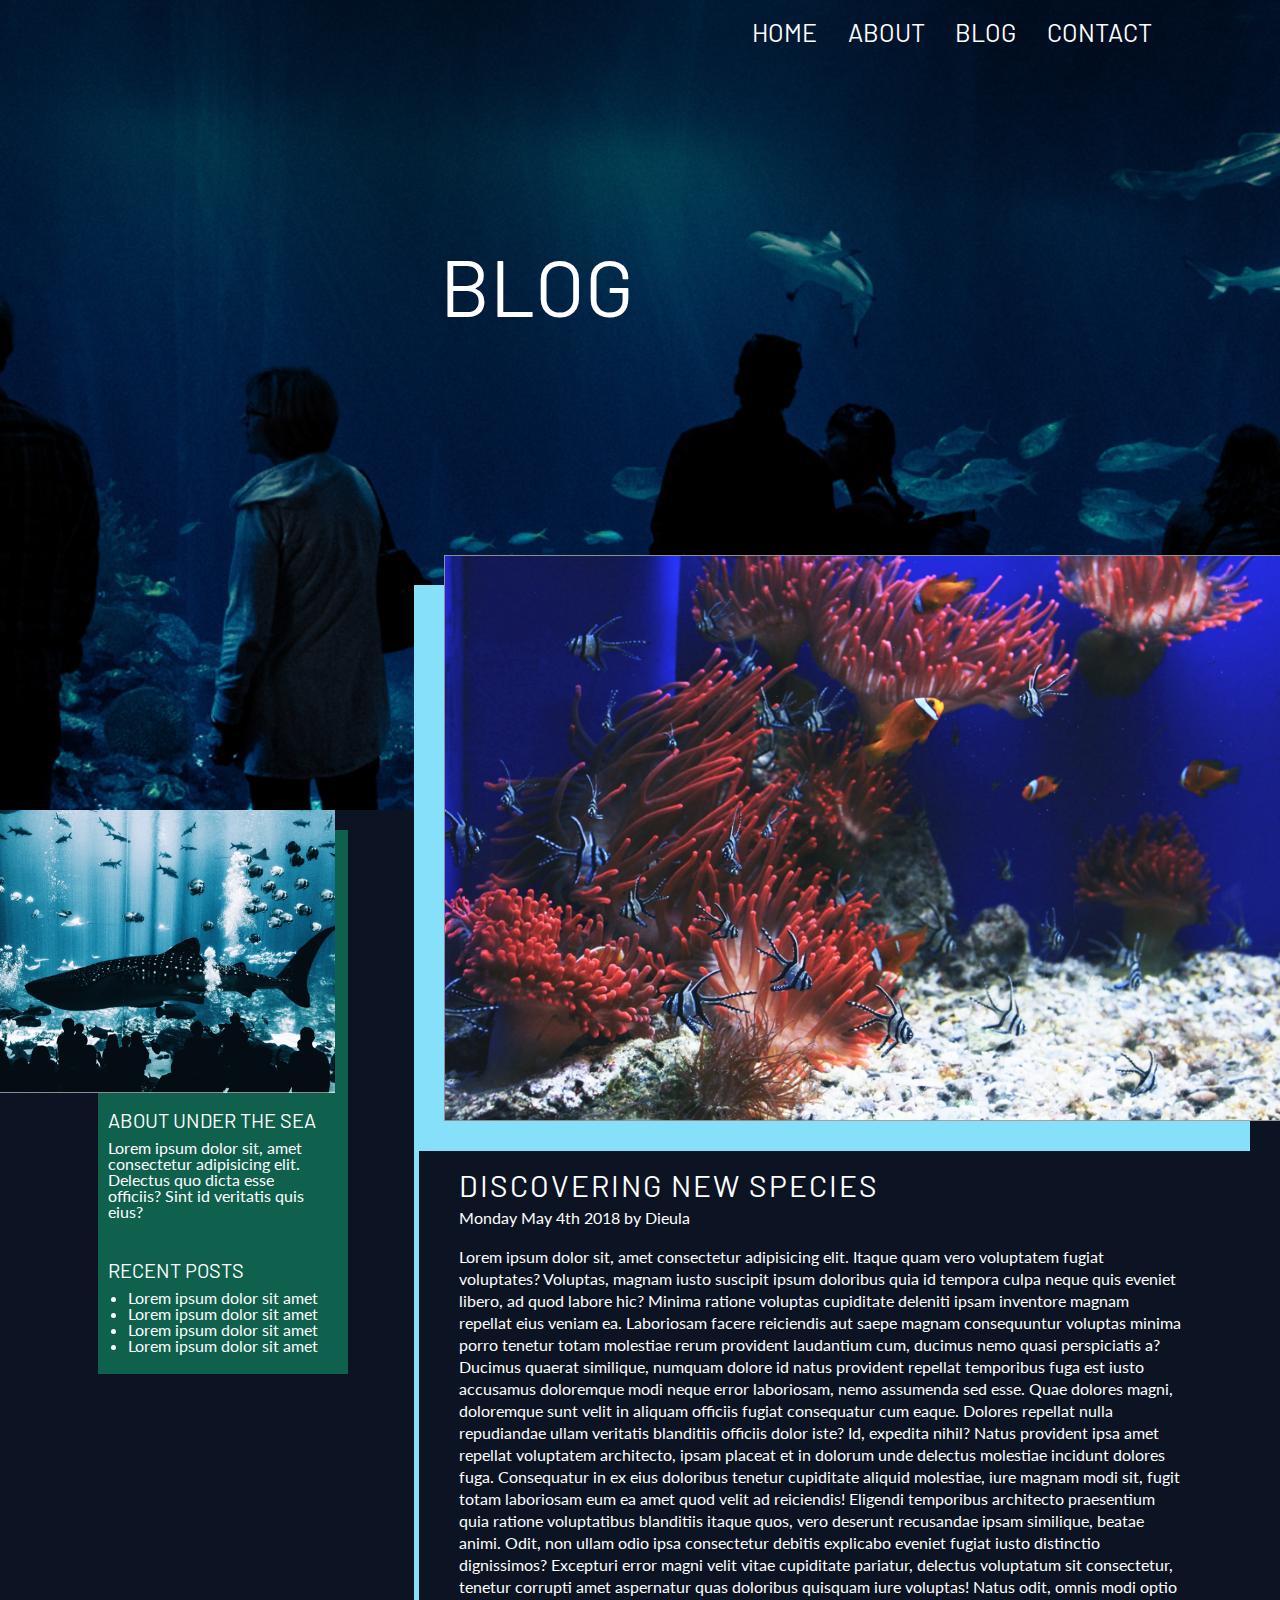
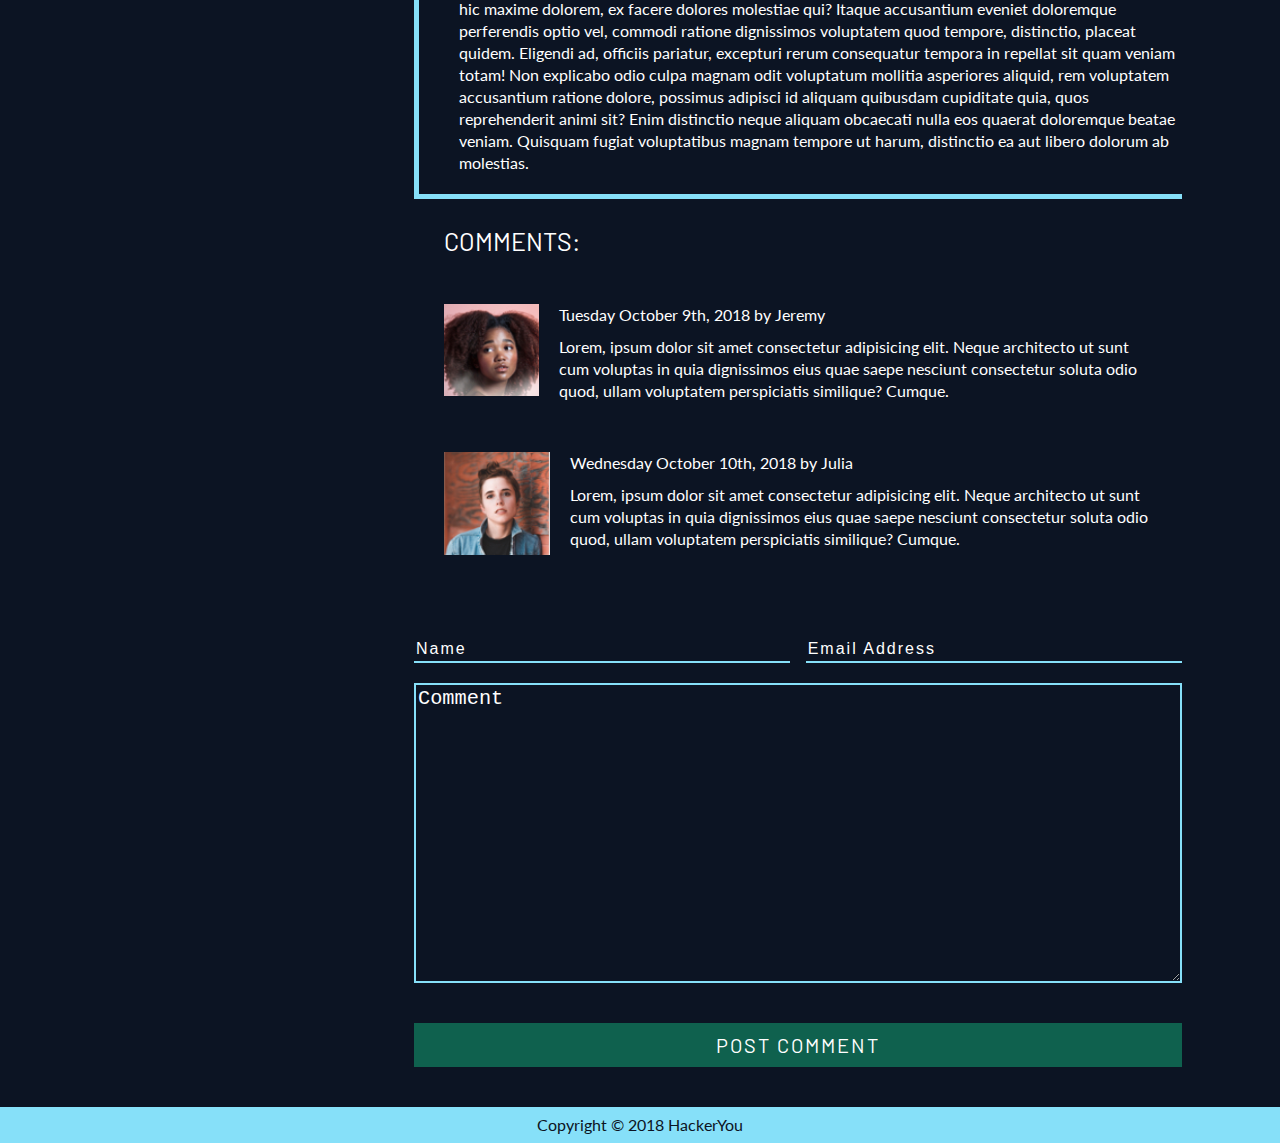
<file: blog.html>
<html lang="en">
<head>
    <meta charset="UTF-8">
    <meta name="viewport" content="width=device-width, initial-scale=1.0">
    <meta http-equiv="X-UA-Compatible" content="ie=edge">
    <link href="https://fonts.googleapis.com/css?family=Barlow:700|Lato&display=swap" rel="stylesheet"> 
    <link rel="stylesheet" href="styles/style.css">
    <title>Alexa W - Blog - Under The Sea</title>
</head>
<body>

    <header class="blog-header">
        <div class="wrapper">
            <nav>
                <ul>
                    <li><a class="nav-option" href="index.html">Home</a></li>
                    <li><a class="nav-option" href="">About</a></li>
                    <li><a class="nav-option" href="blog.html">Blog</a></li>
                    <li><a class="nav-option" href="contact.html">Contact</a></li>
                </ul>
            </nav> 
            
            <h1>Blog</h1>
        </div>
    </header>

    <div class="main-aside-container">
    
        <main class="blog-main">
            <div class="wrapper">
                <div class="blog-main-img">
                    <img src="images/blog-post-image.jpg" alt="Clown fish around other underwater animals and plants.">
                </div>
                <div class="blog-main-content">
                    <h2>Discovering New Species</h2>
                    <p class="date">Monday May 4th 2018 by Dieula</p>
                    <p class="content">Lorem ipsum dolor sit, amet consectetur adipisicing elit. Itaque quam vero voluptatem fugiat voluptates? Voluptas, magnam iusto suscipit ipsum doloribus quia id tempora culpa neque quis eveniet libero, ad quod labore hic? Minima ratione voluptas cupiditate deleniti ipsam inventore magnam repellat eius veniam ea. Laboriosam facere reiciendis aut saepe magnam consequuntur voluptas minima porro tenetur totam molestiae rerum provident laudantium cum, ducimus nemo quasi perspiciatis a? Ducimus quaerat similique, numquam dolore id natus provident repellat temporibus fuga est iusto accusamus doloremque modi neque error laboriosam, nemo assumenda sed esse. Quae dolores magni, doloremque sunt velit in aliquam officiis fugiat consequatur cum eaque. Dolores repellat nulla repudiandae ullam veritatis blanditiis officiis dolor iste? Id, expedita nihil? Natus provident ipsa amet repellat voluptatem architecto, ipsam placeat et in dolorum unde delectus molestiae incidunt dolores fuga. Consequatur in ex eius doloribus tenetur cupiditate aliquid molestiae, iure magnam modi sit, fugit totam laboriosam eum ea amet quod velit ad reiciendis! Eligendi temporibus architecto praesentium quia ratione voluptatibus blanditiis itaque quos, vero deserunt recusandae ipsam similique, beatae animi. Odit, non ullam odio ipsa consectetur debitis explicabo eveniet fugiat iusto distinctio dignissimos? Excepturi error magni velit vitae cupiditate pariatur, delectus voluptatum sit consectetur, tenetur corrupti amet aspernatur quas doloribus quisquam iure voluptas! Natus odit, omnis modi optio hic maxime dolorem, ex facere dolores molestiae qui? Itaque accusantium eveniet doloremque perferendis optio vel, commodi ratione dignissimos voluptatem quod tempore, distinctio, placeat quidem. Eligendi ad, officiis pariatur, excepturi rerum consequatur tempora in repellat sit quam veniam totam! Non explicabo odio culpa magnam odit voluptatum mollitia asperiores aliquid, rem voluptatem accusantium ratione dolore, possimus adipisci id aliquam quibusdam cupiditate quia, quos reprehenderit animi sit? Enim distinctio neque aliquam obcaecati nulla eos quaerat doloremque beatae veniam. Quisquam fugiat voluptatibus magnam tempore ut harum, distinctio ea aut libero dolorum ab molestias.</p>
                </div>
            </div>  <!-- END OF WRAPPER -->  
                
            <section class="comments">
                <div class="wrapper">
                    <h3>Comments:</h3>
            
                    <div class="comment">
                        <div class="comment-img">
                            <img src="images/comment-1.jpg" alt="User's profile picture.">
                        </div>
            
                        <div class="comment-content">
                            <p class="date">Tuesday October 9th, 2018 by Jeremy</p>
                            <p class="comment">Lorem, ipsum dolor sit amet consectetur adipisicing elit. Neque architecto ut sunt cum voluptas in quia dignissimos eius quae saepe nesciunt consectetur soluta odio quod, ullam voluptatem perspiciatis similique? Cumque.</p>
                        </div>
                    </div>
            
                    <div class="comment">
                        <img src="images/comment-2.jpg" alt="Second user's profile picture.">
            
                        <div class="comment-content">
                            <p class="date">Wednesday October 10th, 2018 by Julia</p>
                            <p class="comment">Lorem, ipsum dolor sit amet consectetur adipisicing elit. Neque architecto ut sunt cum voluptas in quia dignissimos eius quae saepe nesciunt consectetur soluta odio quod, ullam voluptatem perspiciatis similique? Cumque.</p>
                        </div>
                    </div>
                </div>  <!-- END OF WRAPPER -->
            </section>


                
            <fieldset class="comment-input">
                <div class="wrapper">
                    <div class="form-user-info">
                        <label for="name" class="visuallyhidden">Name</label>
                        <input class="name" type="text" name="name" id="name" placeholder="Name">
                
                        <label for="email" class="visuallyhidden">Email Address</label>
                        <input class="email" type="email" name="email" id="email" placeholder="Email Address">
                    </div>
            
                    <div class="form-function">
                        <label for="comment" class="visuallyhidden">Comment</label>
                        <textarea class="comment-textbox" type="textarea" name="comment"  id="comment"placeholder="Comment"></textarea>
                        <!-- <input class="comment-textbox" type="textarea" name="comment" id="comment" placeholder="Comment"> -->
                
                        <input class="post-comment" type="submit" value="Post Comment">
                    </div>
                </div>  <!-- END OF WRAPPER   -->
            </fieldset>
        </main>
        
        <aside class="blog-aside">
            
            <div class="blog-side-img-container">
                <img src="images/side-blog-image.jpg" alt="A big shark with white spots and a black body swims across an aquarium tank as people take pictures.">
            </div>
            <div class="aside-content">
                <div class="aside-about">
                    <h4>About Under The Sea</h4>
                    <p>Lorem ipsum dolor sit, amet consectetur adipisicing elit. Delectus quo dicta esse officiis? Sint id veritatis quis eius?</p>
                </div>
        
                <div class="recent-posts">
                    <h4>Recent Posts</h4>
                    <ul>
                        <li>Lorem ipsum dolor sit amet</li>
                        <li>Lorem ipsum dolor sit amet</li>
                        <li>Lorem ipsum dolor sit amet</li>
                        <li>Lorem ipsum dolor sit amet</li>
                    </ul>
                </div>
            </div>
        </aside>
    </div>
    
    <footer>
        <p>Copyright © 2018 HackerYou</p>
    </footer>
    
</body>
</html>
</file>
<file: styles/style.css>
a, abbr, acronym, address, applet, article, aside, audio, b, big, blockquote, body, canvas, caption, center, cite, code, dd, del, details, dfn, div, dl, dt, em, embed, fieldset, figcaption, figure, footer, form, h1, h2, h3, h4, h5, h6, header, hgroup, html, i, iframe, img, ins, kbd, label, legend, li, mark, menu, nav, object, ol, output, p, pre, q, ruby, s, samp, section, small, span, strike, strong, sub, summary, sup, table, tbody, td, tfoot, th, thead, time, tr, tt, u, ul, var, video {
  margin: 0;
  padding: 0;
  border: 0;
  font-size: 100%;
  font: inherit;
  vertical-align: baseline;
}

article, aside, details, figcaption, figure, footer, header, hgroup, menu, nav, section {
  display: block;
}

body {
  line-height: 1;
}

ol, ul {
  list-style: none;
}

blockquote, q {
  quotes: none;
}

blockquote:after, blockquote:before, q:after, q:before {
  content: '';
  content: none;
}

table {
  border-collapse: collapse;
  border-spacing: 0;
}

input[type=search]::-webkit-search-cancel-button, input[type=search]::-webkit-search-decoration, input[type=search]::-webkit-search-results-button, input[type=search]::-webkit-search-results-decoration {
  -webkit-appearance: none;
  -moz-appearance: none;
}

input[type=search] {
  -webkit-appearance: none;
  -moz-appearance: none;
  -webkit-box-sizing: content-box;
  box-sizing: content-box;
}

textarea {
  overflow: auto;
  vertical-align: top;
  resize: vertical;
}

audio, canvas, video {
  display: inline-block;
  max-width: 100%;
}

audio:not([controls]) {
  display: none;
  height: 0;
}

[hidden] {
  display: none;
}

html {
  font-size: 100%;
  -webkit-text-size-adjust: 100%;
  -ms-text-size-adjust: 100%;
}

a:focus {
  outline: thin dotted;
}

a:active, a:hover {
  outline: 0;
}

img {
  border: 0;
  -ms-interpolation-mode: bicubic;
}

figure {
  margin: 0;
}

form {
  margin: 0;
}

fieldset {
  border: 1px solid silver;
  margin: 0 2px;
  padding: .35em .625em .75em;
}

legend {
  border: 0;
  padding: 0;
  white-space: normal;
}

button, input, select, textarea {
  font-size: 100%;
  margin: 0;
  vertical-align: baseline;
}

button, input {
  line-height: normal;
}

button, select {
  text-transform: none;
}

button, html input[type=button], input[type=reset], input[type=submit] {
  -webkit-appearance: button;
  cursor: pointer;
}

button[disabled], html input[disabled] {
  cursor: default;
}

input[type=checkbox], input[type=radio] {
  -webkit-box-sizing: border-box;
          box-sizing: border-box;
  padding: 0;
}

input[type=search] {
  -webkit-appearance: textfield;
  -webkit-box-sizing: content-box;
  box-sizing: content-box;
}

input[type=search]::-webkit-search-cancel-button, input[type=search]::-webkit-search-decoration {
  -webkit-appearance: none;
}

button::-moz-focus-inner, input::-moz-focus-inner {
  border: 0;
  padding: 0;
}

textarea {
  overflow: auto;
  vertical-align: top;
}

table {
  border-collapse: collapse;
  border-spacing: 0;
}

button, html, input, select, textarea {
  color: #222;
}

::-moz-selection {
  background: #b3d4fc;
  text-shadow: none;
}

::selection {
  background: #b3d4fc;
  text-shadow: none;
}

img {
  vertical-align: middle;
}

fieldset {
  border: 0;
  margin: 0;
  padding: 0;
}

textarea {
  resize: vertical;
}

.chromeframe {
  margin: .2em 0;
  background: #ccc;
  color: #000;
  padding: .2em 0;
}

.clearfix:after {
  visibility: hidden;
  display: block;
  font-size: 0;
  content: '';
  clear: both;
  height: 0;
}

* {
  -webkit-box-sizing: border-box;
  box-sizing: border-box;
}

.visuallyHidden:not(:focus):not(:active) {
  position: absolute;
  width: 1px;
  height: 1px;
  margin: -1px;
  border: 0;
  padding: 0;
  white-space: nowrap;
  -webkit-clip-path: inset(100%);
          clip-path: inset(100%);
  clip: rect(0 0 0);
  overflow: hidden;
}

html,
body {
  font-size: 125%;
  /* 125% = 20px = 1rem */
}

img {
  max-width: 100%;
}

.wrapper {
  max-width: 1024px;
  margin: 0 auto;
}

html,
body {
  font-size: 125%;
  /* 125% = 20px = 1rem */
}

img {
  max-width: 100%;
}

.wrapper {
  max-width: 1024px;
  margin: 0 auto;
}

nav {
  display: -webkit-box;
  display: -ms-flexbox;
  display: flex;
  -webkit-box-pack: end;
      -ms-flex-pack: end;
          justify-content: flex-end;
  -webkit-box-align: center;
      -ms-flex-align: center;
          align-items: center;
}

nav ul {
  display: -webkit-box;
  display: -ms-flexbox;
  display: flex;
  -webkit-box-orient: horizontal;
  -webkit-box-direction: normal;
      -ms-flex-direction: row;
          flex-direction: row;
  width: 20rem;
  -webkit-box-pack: justify;
      -ms-flex-pack: justify;
          justify-content: space-between;
  padding: 1rem 0;
  list-style-type: none;
}

nav ul li {
  display: -webkit-box;
  display: -ms-flexbox;
  display: flex;
  text-align: center;
  -ms-flex-pack: distribute;
      justify-content: space-around;
}

nav ul li a {
  color: #ffffff;
  text-decoration: none;
  text-transform: uppercase;
  font-family: "Barlow", sans-serif;
}

nav a:hover {
  color: #86e0f9;
}

html,
body {
  font-size: 125%;
  /* 125% = 20px = 1rem */
}

img {
  max-width: 100%;
}

.wrapper {
  max-width: 1024px;
  margin: 0 auto;
}

.find-button {
  background: #86e0f9;
  padding: .7rem 1.5rem;
  color: #0c1423;
  border: none;
  text-transform: uppercase;
  font-family: "Barlow", sans-serif;
  font-size: 1rem;
}

.read-button {
  background: #0c1423;
  padding: .7rem 1.5rem;
  color: #ffffff;
  border: none;
  text-transform: uppercase;
  font-family: "Barlow", sans-serif;
  font-size: 1rem;
}

html,
body {
  font-size: 125%;
  /* 125% = 20px = 1rem */
}

img {
  max-width: 100%;
}

.wrapper {
  max-width: 1024px;
  margin: 0 auto;
}

html,
body {
  font-size: 125%;
  /* 125% = 20px = 1rem */
}

img {
  max-width: 100%;
}

.wrapper {
  max-width: 1024px;
  margin: 0 auto;
}

.find-button {
  background: #86e0f9;
  padding: .7rem 1.5rem;
  color: #0c1423;
  border: none;
  text-transform: uppercase;
  font-family: "Barlow", sans-serif;
  font-size: 1rem;
}

.read-button {
  background: #0c1423;
  padding: .7rem 1.5rem;
  color: #ffffff;
  border: none;
  text-transform: uppercase;
  font-family: "Barlow", sans-serif;
  font-size: 1rem;
}

.home-header {
  background: -webkit-gradient(linear, left top, left bottom, from(rgba(0, 0, 0, 0.5)), to(rgba(0, 0, 0, 0))), url(../images/header-image.jpg);
  background: linear-gradient(to bottom, rgba(0, 0, 0, 0.5), rgba(0, 0, 0, 0)), url(../images/header-image.jpg);
  background-size: cover;
  /* or contain depending on what you want */
  background-position: center;
  background-repeat: no-repeat;
  height: 90vh;
  position: relative;
}

.home-header-img-container {
  max-width: 100%;
  height: auto;
}

.home-header-img {
  position: absolute;
  width: 650px;
  top: 165px;
  left: 625px;
}

.home-h1 {
  font-family: "Barlow", sans-serif;
  color: #ffffff;
  font-size: 5rem;
  text-transform: uppercase;
  width: 200px;
  position: absolute;
  top: 150px;
  left: 110px;
  margin: 0;
}

.home-main {
  background-color: #0c1423;
  display: -webkit-box;
  display: -ms-flexbox;
  display: flex;
  -webkit-box-orient: vertical;
  -webkit-box-direction: normal;
      -ms-flex-direction: column;
          flex-direction: column;
  -webkit-box-align: center;
      -ms-flex-align: center;
          align-items: center;
  padding: 8rem 2rem;
}

.home-main .home-main-h2 {
  text-align: center;
  display: -webkit-box;
  display: -ms-flexbox;
  display: flex;
  font-family: "Barlow", sans-serif;
  color: #ffffff;
  text-transform: uppercase;
  -webkit-box-pack: center;
      -ms-flex-pack: center;
          justify-content: center;
  font-size: 2rem;
  padding-bottom: 1.5rem;
}

.home-main .home-main-p {
  display: -webkit-box;
  display: -ms-flexbox;
  display: flex;
  font-family: "Lato", sans-serif;
  color: #ffffff;
  font-size: 1rem;
  line-height: 1.5rem;
}

.home-main-button {
  display: -webkit-box;
  display: -ms-flexbox;
  display: flex;
  -webkit-box-pack: center;
      -ms-flex-pack: center;
          justify-content: center;
  padding-top: 1.5rem;
}

.new-additions-img {
  max-width: auto;
}

.new-additions-container {
  background-color: #0f614e;
  display: -webkit-box;
  display: -ms-flexbox;
  display: flex;
}

.new-additions-container img {
  display: -webkit-box;
  display: -ms-flexbox;
  display: flex;
  -webkit-box-shadow: 30px 30px 0 0 #86e0f9;
          box-shadow: 30px 30px 0 0 #86e0f9;
  margin-top: -1.5rem;
}

.new-additions-container .additions-content {
  display: -webkit-box;
  display: -ms-flexbox;
  display: flex;
  -webkit-box-orient: vertical;
  -webkit-box-direction: normal;
      -ms-flex-direction: column;
          flex-direction: column;
  padding: 3rem 2rem 5rem 6rem;
  width: 90%;
  max-width: 700px;
  color: #ffffff;
}

.new-additions-container .additions-content h3 {
  text-transform: uppercase;
  font-family: "Barlow", sans-serif;
  letter-spacing: .1rem;
  padding-bottom: 1.5rem;
}

.new-additions-container .additions-content p {
  font-family: "Lato", sans-serif;
  font-size: .8rem;
  margin: 0;
  line-height: 1.2rem;
}

.new-additions-container .additions-content button {
  max-width: 170px;
  margin-top: 2rem;
}

.nemo-img {
  max-width: auto;
}

.nemo-container {
  background-color: #0f614e;
  display: -webkit-box;
  display: -ms-flexbox;
  display: flex;
  -webkit-box-orient: horizontal;
  -webkit-box-direction: reverse;
      -ms-flex-direction: row-reverse;
          flex-direction: row-reverse;
}

.nemo-container img {
  display: -webkit-box;
  display: -ms-flexbox;
  display: flex;
  -webkit-box-shadow: -30px 30px 0 0 #86e0f9;
          box-shadow: -30px 30px 0 0 #86e0f9;
  margin-top: 1.5rem;
}

.nemo-container .nemo-content {
  display: -webkit-box;
  display: -ms-flexbox;
  display: flex;
  -webkit-box-orient: vertical;
  -webkit-box-direction: normal;
      -ms-flex-direction: column;
          flex-direction: column;
  padding: 3rem 4rem 2rem;
  width: 90%;
  max-width: 700px;
  color: #ffffff;
  text-align: right;
}

.nemo-container .nemo-content h3 {
  text-transform: uppercase;
  font-family: "Barlow", sans-serif;
  letter-spacing: .1rem;
  padding-bottom: 1.5rem;
}

.nemo-container .nemo-content p {
  font-family: "Lato", sans-serif;
  font-size: .8rem;
  margin: 0;
  line-height: 1.2rem;
}

.nemo-container .nemo-content button {
  max-width: 170px;
  margin-top: 2rem;
  text-align: right;
}

.nemo-button {
  display: -webkit-box;
  display: -ms-flexbox;
  display: flex;
  -webkit-box-pack: end;
      -ms-flex-pack: end;
          justify-content: flex-end;
}

.list-icon {
  background-color: #0c1423;
  display: -webkit-box;
  display: -ms-flexbox;
  display: flex;
}

.list-icon .list-icon-content {
  display: -webkit-box;
  display: -ms-flexbox;
  display: flex;
  -ms-flex-wrap: wrap;
      flex-wrap: wrap;
  color: #ffffff;
  padding: 3rem 0 2.5rem;
  -webkit-box-pack: center;
      -ms-flex-pack: center;
          justify-content: center;
}

.content-list {
  width: 500px;
  list-style: none;
  padding: 1rem;
}

.content-list h3 {
  font-family: "Barlow", sans-serif;
  text-transform: uppercase;
  font-size: 1rem;
}

.content-list p {
  font-family: "Lato", sans-serif;
  font-size: .8rem;
  margin: 0;
  padding-left: 3rem;
  line-height: 1.2rem;
}

.locations {
  margin-left: 20px;
}

.community {
  margin-left: 15px;
}

.blogs {
  margin-left: 21px;
}

.in-touch {
  margin-left: 19px;
}

.list-h2 {
  display: -webkit-box;
  display: -ms-flexbox;
  display: flex;
  -webkit-box-align: center;
      -ms-flex-align: center;
          align-items: center;
  position: relative;
}

.list-icon-circle {
  position: absolute;
  border: 10px solid #86e0f9;
  background-color: #86e0f9;
  padding: 10px;
  border-radius: 50%;
}

.fas {
  z-index: 1;
  color: #0c1423;
  padding: .5rem;
  font-size: 1rem;
}

.fa-file {
  margin-left: 3px;
}

.fa-users {
  margin-left: -2px;
}

.fa-location-arrow {
  margin-left: -1px;
  padding-top: 0.6rem;
}

.fa-phone {
  padding-top: 0.6rem;
}

.profile-container {
  background-color: #0c1423;
  display: -webkit-box;
  display: -ms-flexbox;
  display: flex;
  color: #ffffff;
  -webkit-box-orient: vertical;
  -webkit-box-direction: normal;
      -ms-flex-direction: column;
          flex-direction: column;
  padding-bottom: 1rem;
}

.profile-container .profile {
  display: -webkit-box;
  display: -ms-flexbox;
  display: flex;
  -webkit-box-pack: center;
      -ms-flex-pack: center;
          justify-content: center;
  -webkit-box-align: start;
      -ms-flex-align: start;
          align-items: flex-start;
}

.profile-container .profile-content {
  display: -webkit-box;
  display: -ms-flexbox;
  display: flex;
  -webkit-box-orient: vertical;
  -webkit-box-direction: normal;
      -ms-flex-direction: column;
          flex-direction: column;
  max-width: 600px;
  width: 90%;
  padding: 5rem 0;
}

.profile-container .profile-content h2 {
  font-family: "Barlow", sans-serif;
  text-transform: uppercase;
  font-size: 1.5rem;
  letter-spacing: .1rem;
  padding: 0 0 1rem;
}

.profile-container .profile-content p {
  font-family: "Lato", sans-serif;
  font-size: .8rem;
  line-height: 1.2rem;
}

.profile-container .profile-content button {
  max-width: 200px;
  margin-top: 1rem;
}

.profile-container .square-img {
  width: 250px;
  max-width: auto;
  -webkit-box-shadow: 30px 30px 0 0 #86e0f9;
          box-shadow: 30px 30px 0 0 #86e0f9;
  margin: 5rem 5rem 0 0;
}

.gallery {
  background-color: #0f614e;
  display: -webkit-box;
  display: -ms-flexbox;
  display: flex;
}

.gallery-ul {
  display: -webkit-box;
  display: -ms-flexbox;
  display: flex;
}

.gallery-ul li {
  padding: 2rem .5rem;
}

footer {
  display: -webkit-box;
  display: -ms-flexbox;
  display: flex;
  background-color: #86e0f9;
  padding: .5rem;
}

footer p {
  display: -webkit-box;
  display: -ms-flexbox;
  display: flex;
  -webkit-box-pack: center;
      -ms-flex-pack: center;
          justify-content: center;
  color: #0c1423;
  font-family: "Lato", sans-serif;
  font-size: .8rem;
  margin: 0;
  padding: .5rem;
}

html,
body {
  font-size: 125%;
  /* 125% = 20px = 1rem */
}

img {
  max-width: 100%;
}

.wrapper {
  max-width: 1024px;
  margin: 0 auto;
}

html,
body {
  font-size: 125%;
  /* 125% = 20px = 1rem */
}

img {
  max-width: 100%;
}

.wrapper {
  max-width: 1024px;
  margin: 0 auto;
}

nav {
  display: -webkit-box;
  display: -ms-flexbox;
  display: flex;
  -webkit-box-pack: end;
      -ms-flex-pack: end;
          justify-content: flex-end;
  -webkit-box-align: center;
      -ms-flex-align: center;
          align-items: center;
}

nav ul {
  display: -webkit-box;
  display: -ms-flexbox;
  display: flex;
  -webkit-box-orient: horizontal;
  -webkit-box-direction: normal;
      -ms-flex-direction: row;
          flex-direction: row;
  width: 20rem;
  -webkit-box-pack: justify;
      -ms-flex-pack: justify;
          justify-content: space-between;
  padding: 1rem 0;
  list-style-type: none;
}

nav ul li {
  display: -webkit-box;
  display: -ms-flexbox;
  display: flex;
  text-align: center;
  -ms-flex-pack: distribute;
      justify-content: space-around;
}

nav ul li a {
  color: #ffffff;
  text-decoration: none;
  text-transform: uppercase;
  font-family: "Barlow", sans-serif;
}

nav a:hover {
  color: #86e0f9;
}

html,
body {
  font-size: 125%;
  /* 125% = 20px = 1rem */
}

img {
  max-width: 100%;
}

.wrapper {
  max-width: 1024px;
  margin: 0 auto;
}

.find-button {
  background: #86e0f9;
  padding: .7rem 1.5rem;
  color: #0c1423;
  border: none;
  text-transform: uppercase;
  font-family: "Barlow", sans-serif;
  font-size: 1rem;
}

.read-button {
  background: #0c1423;
  padding: .7rem 1.5rem;
  color: #ffffff;
  border: none;
  text-transform: uppercase;
  font-family: "Barlow", sans-serif;
  font-size: 1rem;
}

.blog-header {
  background: -webkit-gradient(linear, left top, left bottom, from(rgba(0, 0, 0, 0.5)), to(rgba(0, 0, 0, 0))), url(../images/blog-header.jpg);
  background: linear-gradient(to bottom, rgba(0, 0, 0, 0.5), rgba(0, 0, 0, 0)), url(../images/blog-header.jpg);
  background-size: cover;
  /* or contain depending on what you want */
  background-position: center;
  background-repeat: no-repeat;
  height: 90vh;
  position: relative;
}

.blog-header h1 {
  position: absolute;
  font-family: "Barlow", sans-serif;
  color: #ffffff;
  font-size: 4rem;
  text-transform: uppercase;
  padding-bottom: -2rem;
  top: 245px;
  left: 440px;
}

img {
  max-width: 100%;
}

.blog-wrapper {
  background-color: #0c1423;
}

.main-aside-container {
  display: -webkit-box;
  display: -ms-flexbox;
  display: flex;
  -webkit-box-orient: horizontal;
  -webkit-box-direction: reverse;
      -ms-flex-direction: row-reverse;
          flex-direction: row-reverse;
  -ms-flex-pack: distribute;
      justify-content: space-around;
  position: relative;
  background-color: #0c1423;
  color: #ffffff;
}

.blog-main-img {
  -webkit-box-shadow: -30px 30px 0 0 #86e0f9;
          box-shadow: -30px 30px 0 0 #86e0f9;
  position: absolute;
  z-index: 1;
  width: 836px;
  top: -255px;
  left: 444px;
}

.blog-main {
  display: -webkit-box;
  display: -ms-flexbox;
  display: flex;
  -webkit-box-orient: vertical;
  -webkit-box-direction: normal;
      -ms-flex-direction: column;
          flex-direction: column;
  width: 60%;
  margin-left: 6rem;
}

.blog-main .blog-main-content {
  border-left: 5px solid #86e0f9;
  margin-top: 16.5rem;
  padding-left: 2rem;
  border-bottom: 5px solid #86e0f9;
}

.blog-main .blog-main-content h2 {
  font-family: "Barlow", sans-serif;
  text-transform: uppercase;
  font-size: 1.5rem;
  letter-spacing: .1rem;
  padding: 1.5rem 0 .5rem;
}

.blog-main .blog-main-content .date {
  font-family: "Lato", sans-serif;
  font-size: .8rem;
}

.blog-main .blog-main-content .content {
  font-family: "Lato", sans-serif;
  font-size: .8rem;
  padding: 1rem 0;
  line-height: 1.1rem;
}

.comments {
  display: -webkit-box;
  display: -ms-flexbox;
  display: flex;
  padding: 1.5rem;
}

.comments h3 {
  font-family: "Barlow", sans-serif;
  text-transform: uppercase;
  padding-bottom: 2.5rem;
}

.comment {
  display: -webkit-box;
  display: -ms-flexbox;
  display: flex;
  -webkit-box-pack: justify;
      -ms-flex-pack: justify;
          justify-content: space-between;
  -webkit-box-align: start;
      -ms-flex-align: start;
          align-items: flex-start;
}

.comment img {
  padding-right: 1rem;
  width: 300px;
}

.comment .comment-content {
  display: -webkit-box;
  display: -ms-flexbox;
  display: flex;
  -webkit-box-orient: vertical;
  -webkit-box-direction: normal;
      -ms-flex-direction: column;
          flex-direction: column;
  font-family: "Lato", sans-serif;
  font-size: .8rem;
  line-height: 1.1rem;
  margin-bottom: 2.5rem;
}

.comment .comment-content .date {
  padding-bottom: .5rem;
}

.blog-aside .blog-side-img-container {
  z-index: 1;
  position: absolute;
  top: 0;
  left: 0;
  width: 335px;
}

.blog-aside .aside-content {
  position: absolute;
  background-color: #0f614e;
  width: 250px;
  padding: 14rem 1rem 1rem .5rem;
  margin-top: 1rem;
}

.aside-about h4 {
  font-family: "Barlow", sans-serif;
  text-transform: uppercase;
  font-size: 1rem;
  padding-bottom: .5rem;
}

.aside-about p {
  font-family: "Lato", sans-serif;
  font-size: .8rem;
  padding-bottom: 2rem;
}

.recent-posts h4 {
  font-family: "Barlow", sans-serif;
  text-transform: uppercase;
  font-size: 1rem;
  padding-bottom: .5rem;
}

.recent-posts ul {
  list-style-type: disc;
  font-family: "Lato", sans-serif;
  font-size: .8rem;
  margin-left: 1rem;
}

.form-user-info {
  display: -webkit-box;
  display: -ms-flexbox;
  display: flex;
  -webkit-box-pack: justify;
      -ms-flex-pack: justify;
          justify-content: space-between;
  text-align: center;
  border: none;
}

.form-user-info .name {
  display: -webkit-box;
  display: -ms-flexbox;
  display: flex;
  width: 49%;
  margin-right: -1px;
  background-color: #0c1423;
  color: #ffffff;
  border: none;
  border-bottom: 2px solid #86e0f9;
}

.form-user-info .email {
  display: -webkit-box;
  display: -ms-flexbox;
  display: flex;
  width: 49%;
  background-color: #0c1423;
  color: #ffffff;
  border: none;
  border-bottom: 2px solid #86e0f9;
}

.name::-webkit-input-placeholder {
  color: #ffffff;
  opacity: 1;
  font-size: .8rem;
  letter-spacing: .1rem;
}

.name:-ms-input-placeholder {
  color: #ffffff;
  opacity: 1;
  font-size: .8rem;
  letter-spacing: .1rem;
}

.name::-ms-input-placeholder {
  color: #ffffff;
  opacity: 1;
  font-size: .8rem;
  letter-spacing: .1rem;
}

.name::placeholder {
  color: #ffffff;
  opacity: 1;
  font-size: .8rem;
  letter-spacing: .1rem;
}

.email::-webkit-input-placeholder {
  color: #ffffff;
  opacity: 1;
  font-size: .8rem;
  letter-spacing: .1rem;
}

.email:-ms-input-placeholder {
  color: #ffffff;
  opacity: 1;
  font-size: .8rem;
  letter-spacing: .1rem;
}

.email::-ms-input-placeholder {
  color: #ffffff;
  opacity: 1;
  font-size: .8rem;
  letter-spacing: .1rem;
}

.email::placeholder {
  color: #ffffff;
  opacity: 1;
  font-size: .8rem;
  letter-spacing: .1rem;
}

.form-function {
  display: -webkit-box;
  display: -ms-flexbox;
  display: flex;
  -webkit-box-orient: vertical;
  -webkit-box-direction: normal;
      -ms-flex-direction: column;
          flex-direction: column;
}

.form-function .comment-textbox {
  display: block;
  margin-top: 1rem;
  width: 100%;
  height: 300px;
  background-color: #0c1423;
  color: #ffffff;
  border: 2px solid #86e0f9;
}

.form-function .post-comment {
  width: 100%;
  border: none;
  margin: 2rem 0;
  padding: .5rem;
  background-color: #0f614e;
  color: #ffffff;
  text-transform: uppercase;
  font-family: "Barlow", sans-serif;
  font-size: 1rem;
  letter-spacing: .1rem;
}

.comment-textbox::-webkit-input-placeholder {
  color: #ffffff;
  opacity: 1;
}

.comment-textbox:-ms-input-placeholder {
  color: #ffffff;
  opacity: 1;
}

.comment-textbox::-ms-input-placeholder {
  color: #ffffff;
  opacity: 1;
}

.comment-textbox::placeholder {
  color: #ffffff;
  opacity: 1;
}

.post-comment::-webkit-input-placeholder {
  color: #ffffff;
  opacity: 1;
  text-transform: uppercase;
  font-family: "Barlow", sans-serif;
  padding: 2rem;
}

.post-comment:-ms-input-placeholder {
  color: #ffffff;
  opacity: 1;
  text-transform: uppercase;
  font-family: "Barlow", sans-serif;
  padding: 2rem;
}

.post-comment::-ms-input-placeholder {
  color: #ffffff;
  opacity: 1;
  text-transform: uppercase;
  font-family: "Barlow", sans-serif;
  padding: 2rem;
}

.post-comment::placeholder {
  color: #ffffff;
  opacity: 1;
  text-transform: uppercase;
  font-family: "Barlow", sans-serif;
  padding: 2rem;
}

.contact-input {
  position: absolute;
  top: 350px;
  left: 425px;
  background-color: #0f614e;
  width: 800px;
  height: 540px;
  -webkit-box-shadow: -30px 30px 0 0 #86e0f9;
          box-shadow: -30px 30px 0 0 #86e0f9;
}

.contact-user-info {
  display: -webkit-box;
  display: -ms-flexbox;
  display: flex;
  -webkit-box-pack: justify;
      -ms-flex-pack: justify;
          justify-content: space-between;
  text-align: center;
  border: none;
  padding: 4rem 2rem 2rem;
}

.contact-user-info .name {
  display: -webkit-box;
  display: -ms-flexbox;
  display: flex;
  width: 49%;
  margin-right: -1px;
  background-color: #0f614e;
  color: #ffffff;
  border: none;
  border-bottom: 2px solid #86e0f9;
}

.contact-user-info .email {
  display: -webkit-box;
  display: -ms-flexbox;
  display: flex;
  width: 49%;
  background-color: #0f614e;
  color: #ffffff;
  border: none;
  border-bottom: 2px solid #86e0f9;
}

.contact-form-function {
  display: -webkit-box;
  display: -ms-flexbox;
  display: flex;
  -webkit-box-orient: vertical;
  -webkit-box-direction: normal;
      -ms-flex-direction: column;
          flex-direction: column;
  padding-bottom: 1rem;
}

.contact-form-function .message-textbox {
  display: block;
  margin-top: 1rem;
  width: auto;
  height: 300px;
  background-color: #0f614e;
  color: #ffffff;
  border: 2px solid #86e0f9;
  margin: 0 2rem 1rem;
}

.contact-form-function .submit-button {
  border: none;
  margin: 0 2rem;
  padding: .5rem;
  background-color: #0c1423;
  color: #ffffff;
  text-transform: uppercase;
  font-family: "Barlow", sans-serif;
  font-size: 1rem;
  letter-spacing: .1rem;
}

html,
body {
  font-size: 125%;
  /* 125% = 20px = 1rem */
}

img {
  max-width: 100%;
}

.wrapper {
  max-width: 1024px;
  margin: 0 auto;
}

html,
body {
  font-size: 125%;
  /* 125% = 20px = 1rem */
}

img {
  max-width: 100%;
}

.wrapper {
  max-width: 1024px;
  margin: 0 auto;
}

nav {
  display: -webkit-box;
  display: -ms-flexbox;
  display: flex;
  -webkit-box-pack: end;
      -ms-flex-pack: end;
          justify-content: flex-end;
  -webkit-box-align: center;
      -ms-flex-align: center;
          align-items: center;
}

nav ul {
  display: -webkit-box;
  display: -ms-flexbox;
  display: flex;
  -webkit-box-orient: horizontal;
  -webkit-box-direction: normal;
      -ms-flex-direction: row;
          flex-direction: row;
  width: 20rem;
  -webkit-box-pack: justify;
      -ms-flex-pack: justify;
          justify-content: space-between;
  padding: 1rem 0;
  list-style-type: none;
}

nav ul li {
  display: -webkit-box;
  display: -ms-flexbox;
  display: flex;
  text-align: center;
  -ms-flex-pack: distribute;
      justify-content: space-around;
}

nav ul li a {
  color: #ffffff;
  text-decoration: none;
  text-transform: uppercase;
  font-family: "Barlow", sans-serif;
}

nav a:hover {
  color: #86e0f9;
}

html,
body {
  font-size: 125%;
  /* 125% = 20px = 1rem */
}

img {
  max-width: 100%;
}

.wrapper {
  max-width: 1024px;
  margin: 0 auto;
}

.find-button {
  background: #86e0f9;
  padding: .7rem 1.5rem;
  color: #0c1423;
  border: none;
  text-transform: uppercase;
  font-family: "Barlow", sans-serif;
  font-size: 1rem;
}

.read-button {
  background: #0c1423;
  padding: .7rem 1.5rem;
  color: #ffffff;
  border: none;
  text-transform: uppercase;
  font-family: "Barlow", sans-serif;
  font-size: 1rem;
}

.contact-header {
  background: -webkit-gradient(linear, left top, left bottom, from(rgba(0, 0, 0, 0.5)), to(rgba(0, 0, 0, 0))), url(../images/contact-header.jpg);
  background: linear-gradient(to bottom, rgba(0, 0, 0, 0.5), rgba(0, 0, 0, 0)), url(../images/contact-header.jpg);
  background-size: cover;
  /* or contain depending on what you want */
  background-position: center;
  background-repeat: no-repeat;
  height: 90vh;
  position: relative;
}

.contact-header h1 {
  position: absolute;
  font-family: "Barlow", sans-serif;
  font-size: 4rem;
  text-transform: uppercase;
  color: #ffffff;
  top: 250px;
  left: 420px;
}

.form-user-info {
  display: -webkit-box;
  display: -ms-flexbox;
  display: flex;
  -webkit-box-pack: justify;
      -ms-flex-pack: justify;
          justify-content: space-between;
  text-align: center;
  border: none;
}

.form-user-info .name {
  display: -webkit-box;
  display: -ms-flexbox;
  display: flex;
  width: 49%;
  margin-right: -1px;
  background-color: #0c1423;
  color: #ffffff;
  border: none;
  border-bottom: 2px solid #86e0f9;
}

.form-user-info .email {
  display: -webkit-box;
  display: -ms-flexbox;
  display: flex;
  width: 49%;
  background-color: #0c1423;
  color: #ffffff;
  border: none;
  border-bottom: 2px solid #86e0f9;
}

.name::-webkit-input-placeholder {
  color: #ffffff;
  opacity: 1;
  font-size: .8rem;
  letter-spacing: .1rem;
}

.name:-ms-input-placeholder {
  color: #ffffff;
  opacity: 1;
  font-size: .8rem;
  letter-spacing: .1rem;
}

.name::-ms-input-placeholder {
  color: #ffffff;
  opacity: 1;
  font-size: .8rem;
  letter-spacing: .1rem;
}

.name::placeholder {
  color: #ffffff;
  opacity: 1;
  font-size: .8rem;
  letter-spacing: .1rem;
}

.email::-webkit-input-placeholder {
  color: #ffffff;
  opacity: 1;
  font-size: .8rem;
  letter-spacing: .1rem;
}

.email:-ms-input-placeholder {
  color: #ffffff;
  opacity: 1;
  font-size: .8rem;
  letter-spacing: .1rem;
}

.email::-ms-input-placeholder {
  color: #ffffff;
  opacity: 1;
  font-size: .8rem;
  letter-spacing: .1rem;
}

.email::placeholder {
  color: #ffffff;
  opacity: 1;
  font-size: .8rem;
  letter-spacing: .1rem;
}

.form-function {
  display: -webkit-box;
  display: -ms-flexbox;
  display: flex;
  -webkit-box-orient: vertical;
  -webkit-box-direction: normal;
      -ms-flex-direction: column;
          flex-direction: column;
}

.form-function .comment-textbox {
  display: block;
  margin-top: 1rem;
  width: 100%;
  height: 300px;
  background-color: #0c1423;
  color: #ffffff;
  border: 2px solid #86e0f9;
}

.form-function .post-comment {
  width: 100%;
  border: none;
  margin: 2rem 0;
  padding: .5rem;
  background-color: #0f614e;
  color: #ffffff;
  text-transform: uppercase;
  font-family: "Barlow", sans-serif;
  font-size: 1rem;
  letter-spacing: .1rem;
}

.comment-textbox::-webkit-input-placeholder {
  color: #ffffff;
  opacity: 1;
}

.comment-textbox:-ms-input-placeholder {
  color: #ffffff;
  opacity: 1;
}

.comment-textbox::-ms-input-placeholder {
  color: #ffffff;
  opacity: 1;
}

.comment-textbox::placeholder {
  color: #ffffff;
  opacity: 1;
}

.post-comment::-webkit-input-placeholder {
  color: #ffffff;
  opacity: 1;
  text-transform: uppercase;
  font-family: "Barlow", sans-serif;
  padding: 2rem;
}

.post-comment:-ms-input-placeholder {
  color: #ffffff;
  opacity: 1;
  text-transform: uppercase;
  font-family: "Barlow", sans-serif;
  padding: 2rem;
}

.post-comment::-ms-input-placeholder {
  color: #ffffff;
  opacity: 1;
  text-transform: uppercase;
  font-family: "Barlow", sans-serif;
  padding: 2rem;
}

.post-comment::placeholder {
  color: #ffffff;
  opacity: 1;
  text-transform: uppercase;
  font-family: "Barlow", sans-serif;
  padding: 2rem;
}

.contact-input {
  position: absolute;
  top: 350px;
  left: 425px;
  background-color: #0f614e;
  width: 800px;
  height: 540px;
  -webkit-box-shadow: -30px 30px 0 0 #86e0f9;
          box-shadow: -30px 30px 0 0 #86e0f9;
}

.contact-user-info {
  display: -webkit-box;
  display: -ms-flexbox;
  display: flex;
  -webkit-box-pack: justify;
      -ms-flex-pack: justify;
          justify-content: space-between;
  text-align: center;
  border: none;
  padding: 4rem 2rem 2rem;
}

.contact-user-info .name {
  display: -webkit-box;
  display: -ms-flexbox;
  display: flex;
  width: 49%;
  margin-right: -1px;
  background-color: #0f614e;
  color: #ffffff;
  border: none;
  border-bottom: 2px solid #86e0f9;
}

.contact-user-info .email {
  display: -webkit-box;
  display: -ms-flexbox;
  display: flex;
  width: 49%;
  background-color: #0f614e;
  color: #ffffff;
  border: none;
  border-bottom: 2px solid #86e0f9;
}

.contact-form-function {
  display: -webkit-box;
  display: -ms-flexbox;
  display: flex;
  -webkit-box-orient: vertical;
  -webkit-box-direction: normal;
      -ms-flex-direction: column;
          flex-direction: column;
  padding-bottom: 1rem;
}

.contact-form-function .message-textbox {
  display: block;
  margin-top: 1rem;
  width: auto;
  height: 300px;
  background-color: #0f614e;
  color: #ffffff;
  border: 2px solid #86e0f9;
  margin: 0 2rem 1rem;
}

.contact-form-function .submit-button {
  border: none;
  margin: 0 2rem;
  padding: .5rem;
  background-color: #0c1423;
  color: #ffffff;
  text-transform: uppercase;
  font-family: "Barlow", sans-serif;
  font-size: 1rem;
  letter-spacing: .1rem;
}

.contact-aside {
  background-color: #0c1423;
  color: #ffffff;
  padding: 6rem 0;
  font-size: 1rem;
}

.contact-aside .contact-aside-content {
  width: 300px;
}

.contact-aside .contact-aside-content ul {
  display: -webkit-box;
  display: -ms-flexbox;
  display: flex;
  -webkit-box-orient: horizontal;
  -webkit-box-direction: normal;
      -ms-flex-direction: row;
          flex-direction: row;
  -webkit-box-pack: start;
      -ms-flex-pack: start;
          justify-content: flex-start;
}

.contact-aside .contact-aside-content ul li {
  padding-right: 1rem;
}

.contact-aside .contact-aside-content .contact-email {
  font-family: "Barlow", sans-serif;
  font-size: 1rem;
  color: #ffffff;
  text-transform: uppercase;
  text-decoration: none;
}

.contact-aside .contact-aside-content .contact-info {
  font-family: "Lato", sans-serif;
  font-size: .8rem;
  line-height: 1.1rem;
  padding-top: 1rem;
}

a, abbr, acronym, address, applet, article, aside, audio, b, big, blockquote, body, canvas, caption, center, cite, code, dd, del, details, dfn, div, dl, dt, em, embed, fieldset, figcaption, figure, footer, form, h1, h2, h3, h4, h5, h6, header, hgroup, html, i, iframe, img, ins, kbd, label, legend, li, mark, menu, nav, object, ol, output, p, pre, q, ruby, s, samp, section, small, span, strike, strong, sub, summary, sup, table, tbody, td, tfoot, th, thead, time, tr, tt, u, ul, var, video {
  margin: 0;
  padding: 0;
  border: 0;
  font-size: 100%;
  font: inherit;
  vertical-align: baseline;
}

article, aside, details, figcaption, figure, footer, header, hgroup, menu, nav, section {
  display: block;
}

body {
  line-height: 1;
}

ol, ul {
  list-style: none;
}

blockquote, q {
  quotes: none;
}

blockquote:after, blockquote:before, q:after, q:before {
  content: '';
  content: none;
}

table {
  border-collapse: collapse;
  border-spacing: 0;
}

input[type=search]::-webkit-search-cancel-button, input[type=search]::-webkit-search-decoration, input[type=search]::-webkit-search-results-button, input[type=search]::-webkit-search-results-decoration {
  -webkit-appearance: none;
  -moz-appearance: none;
}

input[type=search] {
  -webkit-appearance: none;
  -moz-appearance: none;
  -webkit-box-sizing: content-box;
  box-sizing: content-box;
}

textarea {
  overflow: auto;
  vertical-align: top;
  resize: vertical;
}

audio, canvas, video {
  display: inline-block;
  max-width: 100%;
}

audio:not([controls]) {
  display: none;
  height: 0;
}

[hidden] {
  display: none;
}

html {
  font-size: 100%;
  -webkit-text-size-adjust: 100%;
  -ms-text-size-adjust: 100%;
}

a:focus {
  outline: thin dotted;
}

a:active, a:hover {
  outline: 0;
}

img {
  border: 0;
  -ms-interpolation-mode: bicubic;
}

figure {
  margin: 0;
}

form {
  margin: 0;
}

fieldset {
  border: 1px solid silver;
  margin: 0 2px;
  padding: .35em .625em .75em;
}

legend {
  border: 0;
  padding: 0;
  white-space: normal;
}

button, input, select, textarea {
  font-size: 100%;
  margin: 0;
  vertical-align: baseline;
}

button, input {
  line-height: normal;
}

button, select {
  text-transform: none;
}

button, html input[type=button], input[type=reset], input[type=submit] {
  -webkit-appearance: button;
  cursor: pointer;
}

button[disabled], html input[disabled] {
  cursor: default;
}

input[type=checkbox], input[type=radio] {
  -webkit-box-sizing: border-box;
          box-sizing: border-box;
  padding: 0;
}

input[type=search] {
  -webkit-appearance: textfield;
  -webkit-box-sizing: content-box;
  box-sizing: content-box;
}

input[type=search]::-webkit-search-cancel-button, input[type=search]::-webkit-search-decoration {
  -webkit-appearance: none;
}

button::-moz-focus-inner, input::-moz-focus-inner {
  border: 0;
  padding: 0;
}

textarea {
  overflow: auto;
  vertical-align: top;
}

table {
  border-collapse: collapse;
  border-spacing: 0;
}

button, html, input, select, textarea {
  color: #222;
}

::-moz-selection {
  background: #b3d4fc;
  text-shadow: none;
}

::selection {
  background: #b3d4fc;
  text-shadow: none;
}

img {
  vertical-align: middle;
}

fieldset {
  border: 0;
  margin: 0;
  padding: 0;
}

textarea {
  resize: vertical;
}

.chromeframe {
  margin: .2em 0;
  background: #ccc;
  color: #000;
  padding: .2em 0;
}

.clearfix:after {
  visibility: hidden;
  display: block;
  font-size: 0;
  content: '';
  clear: both;
  height: 0;
}

* {
  -webkit-box-sizing: border-box;
  box-sizing: border-box;
}

.visuallyHidden:not(:focus):not(:active) {
  position: absolute;
  width: 1px;
  height: 1px;
  margin: -1px;
  border: 0;
  padding: 0;
  white-space: nowrap;
  -webkit-clip-path: inset(100%);
          clip-path: inset(100%);
  clip: rect(0 0 0);
  overflow: hidden;
}

html,
body {
  font-size: 125%;
  /* 125% = 20px = 1rem */
}

img {
  max-width: 100%;
}

.wrapper {
  max-width: 1024px;
  margin: 0 auto;
}

html,
body {
  font-size: 125%;
  /* 125% = 20px = 1rem */
}

img {
  max-width: 100%;
}

.wrapper {
  max-width: 1024px;
  margin: 0 auto;
}

nav {
  display: -webkit-box;
  display: -ms-flexbox;
  display: flex;
  -webkit-box-pack: end;
      -ms-flex-pack: end;
          justify-content: flex-end;
  -webkit-box-align: center;
      -ms-flex-align: center;
          align-items: center;
}

nav ul {
  display: -webkit-box;
  display: -ms-flexbox;
  display: flex;
  -webkit-box-orient: horizontal;
  -webkit-box-direction: normal;
      -ms-flex-direction: row;
          flex-direction: row;
  width: 20rem;
  -webkit-box-pack: justify;
      -ms-flex-pack: justify;
          justify-content: space-between;
  padding: 1rem 0;
  list-style-type: none;
}

nav ul li {
  display: -webkit-box;
  display: -ms-flexbox;
  display: flex;
  text-align: center;
  -ms-flex-pack: distribute;
      justify-content: space-around;
}

nav ul li a {
  color: #ffffff;
  text-decoration: none;
  text-transform: uppercase;
  font-family: "Barlow", sans-serif;
}

nav a:hover {
  color: #86e0f9;
}

html,
body {
  font-size: 125%;
  /* 125% = 20px = 1rem */
}

img {
  max-width: 100%;
}

.wrapper {
  max-width: 1024px;
  margin: 0 auto;
}

.find-button {
  background: #86e0f9;
  padding: .7rem 1.5rem;
  color: #0c1423;
  border: none;
  text-transform: uppercase;
  font-family: "Barlow", sans-serif;
  font-size: 1rem;
}

.read-button {
  background: #0c1423;
  padding: .7rem 1.5rem;
  color: #ffffff;
  border: none;
  text-transform: uppercase;
  font-family: "Barlow", sans-serif;
  font-size: 1rem;
}

@media (max-width: 1276px) {
  .home-header-img-container {
    display: none;
  }
}

@media (max-width: 1230px) {
  .new-additions-img {
    display: none;
  }
  .nemo-img {
    display: none;
  }
  .new-additions-container {
    -webkit-box-pack: center;
        -ms-flex-pack: center;
            justify-content: center;
  }
  .new-additions-container .additions-content {
    padding: 2rem 2rem 2rem 4rem;
  }
  .new-additions-container .additions-content h3 {
    text-align: center;
  }
  .new-additions-container .additions-content p {
    text-align: center;
  }
  .new-additions-container .additions-content button {
    -ms-flex-item-align: center;
        -ms-grid-row-align: center;
        align-self: center;
  }
  .nemo-container {
    -webkit-box-pack: center;
        -ms-flex-pack: center;
            justify-content: center;
  }
  .nemo-container .nemo-content {
    padding: 2rem 2rem 2rem 4rem;
  }
  .nemo-container .nemo-content h3 {
    text-align: center;
  }
  .nemo-container .nemo-content p {
    text-align: center;
  }
  .nemo-button {
    -webkit-box-pack: center;
        -ms-flex-pack: center;
            justify-content: center;
  }
  .nemo-button button {
    text-align: center;
  }
}

@media (max-width: 1050px) {
  nav {
    -webkit-box-pack: center;
        -ms-flex-pack: center;
            justify-content: center;
  }
}

@media (max-width: 950px) {
  .square-img {
    display: none;
  }
}

@media (max-width: 650px) {
  .profile h2 {
    font-size: 1rem;
    text-align: center;
  }
  .profile p {
    text-align: center;
    font-size: .8rem;
  }
  .profile button {
    text-align: center;
    -ms-flex-item-align: center;
        -ms-grid-row-align: center;
        align-self: center;
    max-width: 200px;
    margin-top: 1rem;
  }
}

@media (max-width: 630px) {
  nav {
    padding-left: .5rem;
    padding-right: .5rem;
  }
  nav li {
    font-size: .8rem;
  }
  .home-h1-container {
    padding-top: 4rem;
    padding-right: 2rem;
  }
  .home-h1 {
    position: static;
    margin: 0 auto;
    font-size: 4rem;
  }
}

@media (max-width: 500px) {
  .home-main .home-main-h2 {
    font-size: 1.5rem;
  }
  .home-main .home-main-p {
    font-size: .8rem;
    line-height: 1rem;
    text-align: center;
  }
  .content-list {
    width: 350px;
  }
  .content-list h3 {
    font-size: 1rem;
  }
  .content-list p {
    font-size: .8rem;
    line-height: 1rem;
  }
}

@media (max-width: 330px) {
  .profile h3 {
    font-size: 1rem;
  }
  .profile p {
    font-size: .6rem;
    line-height: 1rem;
  }
}
</file>
